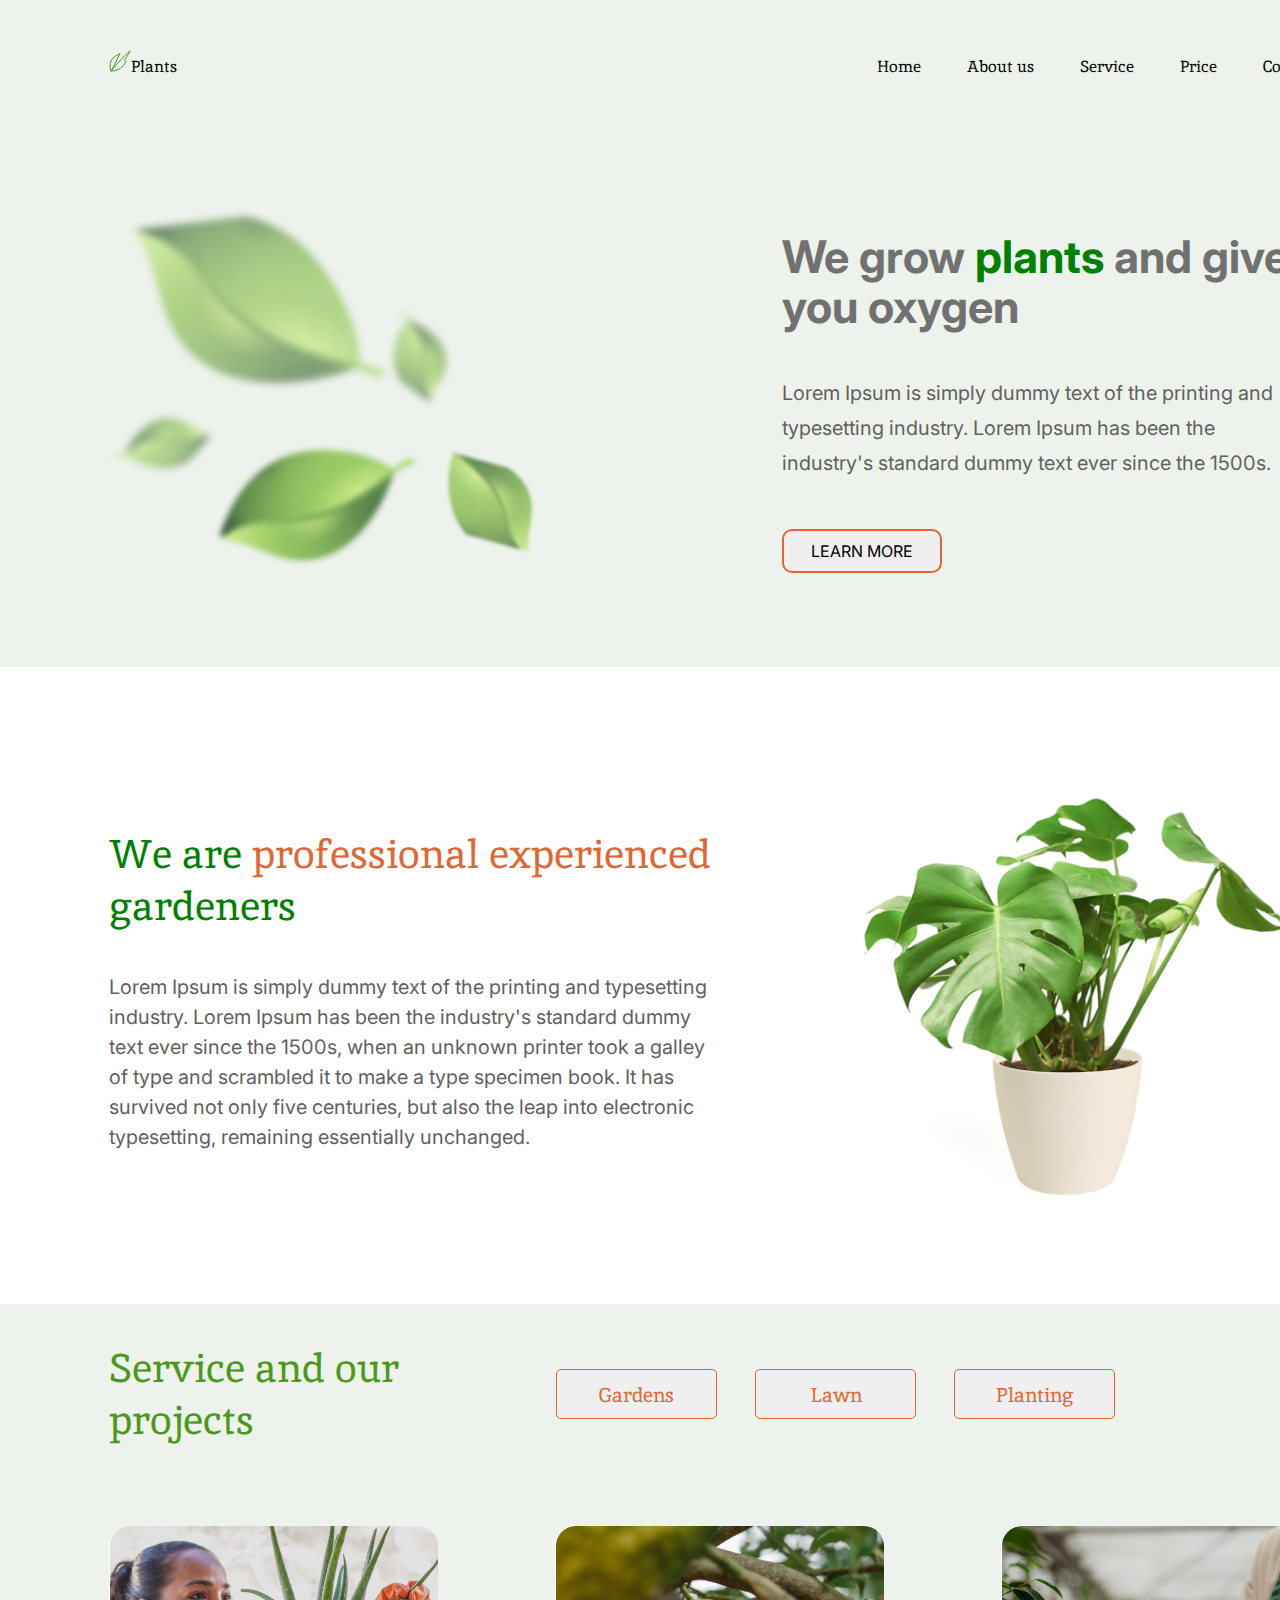
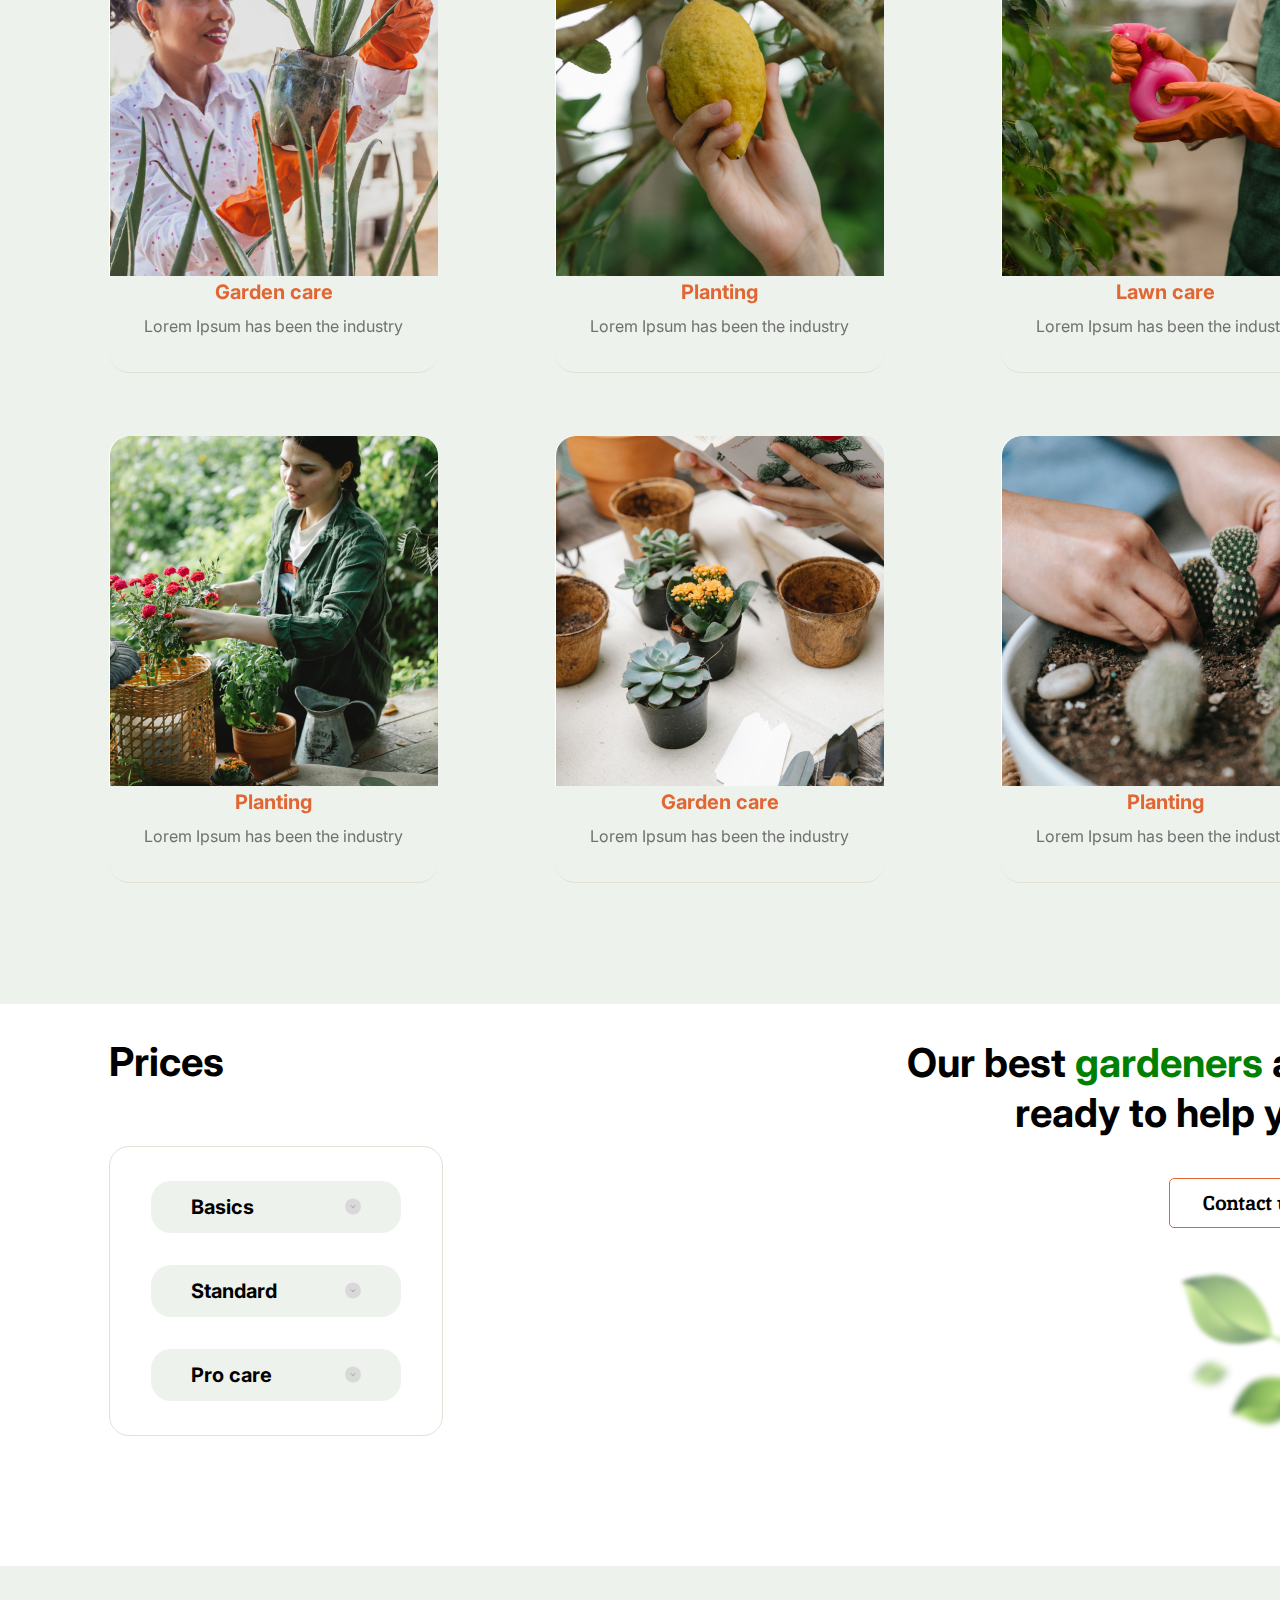
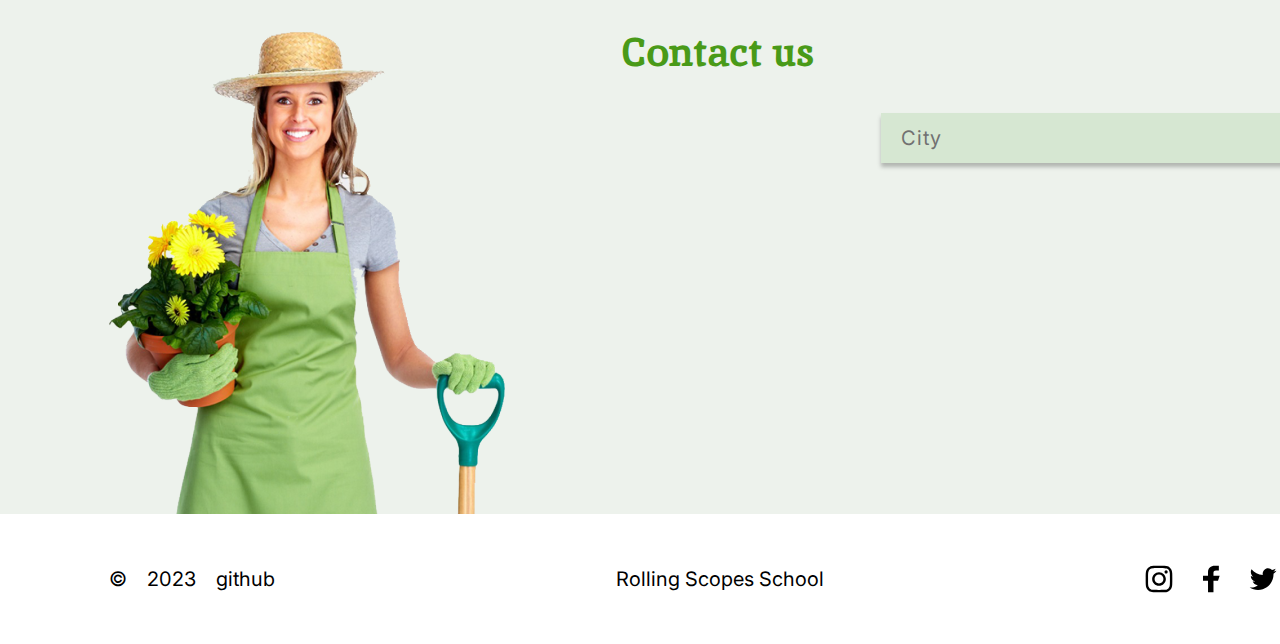
<file: index.html>
<!DOCTYPE html>
<html lang="en">
<head>
  <meta charset="UTF-8">
  <meta http-equiv="X-UA-Compatible" content="IE=edge">
  <meta name="viewport" content="width=device-width, initial-scale=1.0, user-scalable=yes">
  <title>Plants</title>
  <link rel="stylesheet" href="css/normalize.css">
  <link rel="stylesheet" href="css/style.css">
  <link rel="preconnect" href="https://fonts.googleapis.com"><link rel="preconnect" href="https://fonts.gstatic.com" crossorigin><link href="https://fonts.googleapis.com/css2?family=Inika:wght@400;700&family=Montserrat:ital,wght@0,100;0,200;0,300;0,400;0,500;0,600;0,700;0,800;0,900;1,100;1,200;1,300;1,400;1,500;1,600;1,700;1,800;1,900&display=swap" rel="stylesheet">
  <link rel="preconnect" href="https://fonts.googleapis.com"><link rel="preconnect" href="https://fonts.gstatic.com" crossorigin><link href="https://fonts.googleapis.com/css2?family=Inika:wght@400;700&family=Inter:wght@100;200;300;400;500;600;700;800;900&family=Montserrat:ital,wght@0,100;0,200;0,300;0,400;0,500;0,600;0,700;0,800;0,900;1,100;1,200;1,300;1,400;1,500;1,600;1,700;1,800;1,900&display=swap" rel="stylesheet">
  <link rel="shortcut icon" href="assets/img/logo.svg" type="image/x-icon">
</head>
<body id="body">
<header>
  <div class="header__container">
    <nav>
      <ul  class="header__nav">
        <li class="header__nav-item header__nav-first">
          <a class="header__nav-link" href="">
            <img class="header__logo" src="assets/img/logo.svg" alt="logo"> Plants
          </a>
        </li>
        <li class="header__nav-item"><a class="header__nav-link" href="#welcome"> Home</a></li>
        <li class="header__nav-item"><a class="header__nav-link" href="#about">About us</a></li>
        <li class="header__nav-item"><a class="header__nav-link" href="#service">Service</a></li>
        <li class="header__nav-item"><a class="header__nav-link" href="#price">Price</a></li>
        <li class="header__nav-item header__nav-last"><a class="header__nav-link" href="#contacts">Contacts</a></li>
        <li class="header__burger" id="burger">
          <div class="bar"></div>
          <div class="bar"></div>
          <div class="bar"></div>
          <div class="bar"></div>
        </li>
      </ul>
    </nav>
  </div>
  <div class="menu" id="menu">
    <ul class="burger__list">
      <li class="burger__item"><a class="burger__link" href="#welcome"> Home</a></li>
      <li class="burger__item"><a class="burger__link" href="#about">About us</a></li>
      <li class="burger__item"><a class="burger__link" href="#service">Service</a></li>
      <li class="burger__item"><a class="burger__link" href="#price">Price</a></li>
      <li class="burger__item"><a class="burger__link" href="#contacts">Contacts</a></li>
    </ul>
  </div>
</header>
<main>
  <section class="welcome" id="welcome">
    <div class="welcome__container">
      <div class="welcome__leafs"></div>
      <div class="welcome__descriprion">
        <h1>We grow <span class="green">plants</span> and give you oxygen</h1>
        <p class="welcome__par">Lorem Ipsum is simply dummy text of the printing and typesetting industry. Lorem Ipsum has been the <br class="welcome__par-string"> industry's standard dummy text ever since the 1500s.</p>
        <button class="welcome__btn">
          <a class="welcome__btn-link" href="#about">LEARN MORE</a>
        </button>
      </div>
    </div>
  </section>
  <section class="about" id="about">
    <div class="about__container">
      <div class="about__left">
        <h2 class="about__title">
          <span class="green">We are</span> professional experienced <span class="green">gardeners</span>
        </h2>
        <p class="about__description">Lorem Ipsum is simply dummy text of the printing and typesetting industry. Lorem Ipsum has been the industry's standard dummy text ever since the 1500s, when an unknown printer took a galley of type and scrambled it to make a type specimen book. It has survived not only five centuries, but also the leap into electronic typesetting, remaining essentially unchanged. </p>
      </div>
      <div class="about__right"></div>
    </div>
  </section>
  <section class="service" id="service">
    <div class="service__container">
      <div class="service__header">
        <h2 class="service__title">Service and our projects</h2>
        <button class="service__btn" id="gardensBtn">Gardens</button>
        <button class="service__btn" id="lawnBtn">Lawn</button>
        <button class="service__btn" id="plantingBtn">Planting</button>
      </div>
      <div class="service__content">
        <ul class="service__list">
          <li class="service__item gardens">
            <div class="service__item-photo1"></div>
            <p class="service__item-title">Garden care</p>
            <p class="service__item-description">Lorem Ipsum has been the industry</p>
          </li>
          <li class="service__item planting">
            <div class="service__item-photo2"></div>
            <p class="service__item-title">Planting</p>
            <p class="service__item-description">Lorem Ipsum has been the industry</p>
          </li>
          <li class="service__item lawn">
            <div class="service__item-photo3"></div>
            <p class="service__item-title">Lawn care</p>
            <p class="service__item-description">Lorem Ipsum has been the industry</p>
          </li>
          <li class="service__item planting">
            <div class="service__item-photo4"></div>
            <p class="service__item-title">Planting</p>
            <p class="service__item-description">Lorem Ipsum has been the industry</p>
          </li>
          <li class="service__item gardens">
            <div class="service__item-photo5"></div>
            <p class="service__item-title">Garden care</p>
            <p class="service__item-description">Lorem Ipsum has been the industry</p>
          </li>
          <li class="service__item planting">
            <div class="service__item-photo6"></div>
            <p class="service__item-title">Planting</p>
            <p class="service__item-description">Lorem Ipsum has been the industry</p>
          </li>
        </ul>
      </div>
    </div>
  </section>
  <section class="prices" id="price">
    <div class="prices__container">
      <div class="prices__left">
        <h2 class="prices__title">Prices</h2>

        <div class="prices__accourdion">
          <div class="prices__main-item">
            <div class="prices__item" id="basics">
              <div>Basics</div>
              <img class="prices__item-image" id='basicsArrow' src="assets/img/accordion_btn.svg" alt="list button">
            </div>

            <div class="accordion-body" id="basicsBody">
              <div class="prices__item-line"></div>
              <p class="prices__par">Release of Letraset sheets containing Lorem Ipsum passages, and more recently</p>
              <p>
                <span class="prices__price">$15</span>
                <span class="prices__per-hour">/ per hour</span>
              </p>
              <div class="prices__order">
                <a class="prices__order-link" href="#contacts">Order</a>
              </div>
            </div>

          </div>
          <div class="prices__main-item">
            <div class="prices__item" id="standard">
              <div>Standard</div>
              <img class="prices__item-image" id="standardArrow" src="assets/img/accordion_btn.svg" alt="list button">
            </div>

            <div class="accordion-body" id="standardBody">
              <div class="prices__item-line"></div>
              <p class="prices__par">Release of Letraset sheets containing Lorem Ipsum passages, and more recently</p>
              <p>
                <span class="prices__price">$25</span>
                <span class="prices__per-hour">/ per hour</span>
              </p>
              <div class="prices__order">
                <a class="prices__order-link" href="#contacts">Order</a>
              </div>
            </div>

          </div>
          <div class="prices__main-item">
            <div class="prices__item" id="proCare">
              <div>Pro care</div>
              <img class="prices__item-image" id="proCareArrow" src="assets/img/accordion_btn.svg" alt="list button">
            </div>

            <div class="accordion-body" id="proCareBody">
              <div class="prices__item-line"></div>
              <p class="prices__par">Release of Letraset sheets containing Lorem Ipsum passages, and more recently</p>
              <p>
                <span class="prices__price">$35</span>
                <span class="prices__per-hour">/ per hour</span>
              </p>
              <div class="prices__order">
                <a class="prices__order-link" href="#contacts">Order</a>
              </div>
            </div>

          </div>
        </div>
      </div>
      <div class="prices__right">
        <h3 class="prices__description">Our best <span class="green">gardeners</span> are ready to help you</h3>
        <button class="prices__btn">
          <a class="prices__btn-link" href="#contacts">Contact us</a>
        </button>
        <img class="prices__leafs" src="assets/img/prices-leafs.png" alt="leafs">
      </div>
    </div>
  </section>
  <section class="contact" id="contacts">
    <div class="contact__container">
      <img class="contact__image" src="assets/img/contact_woman.png" alt="woman">
      <h2 class="contact__title">Contact us</h2>
      <div>
        <div class="contact__city" id="contactHead">
          <div class="contact__city-text" id="city">City</div>
          <img class="contact__city-image" id="contactArrowClosed" src="assets/img/contact_btn.svg" alt="arrow">
          <img class="contact__image-open" id="contactArrowOpened" src="assets/img/contact-opened.svg" alt="arrow">
        </div>
        <div class="contact__list" id="contactBody">
          <div class="contact__item" id="canandaigua">
            Canandaigua, NY
            <div class="contact__line"></div>
          </div>
          <div class="contact__item" id="NY">
            New York City
            <div class="contact__line"></div>
          </div>
          <div class="contact__item" id="yonkers">
            Yonkers, NY
            <div class="contact__line"></div>
          </div>
          <div class="contact__item" id="sherrill">
            Sherrill, NY
            <div class="contact__line"></div>
          </div>
        </div>
        <div class="contact__card" id="contactCard">
          <ul class="card__title">
            <li class="card__title-item">City:</li>
            <li class="card__title-item">Phone:</li>
            <li class="card__title-item">Office address:</li>
          </ul>
          <ul class="card__info">
            <li class="card__info-item" id="cardCity">Canandaigua, NY</li>
            <li class="card__info-item" id="cardTel">+1	585	393 0001</li>
            <li class="card__info-item" id="cardAddress">151 Charlotte Street</li>
            <li>
              <button class="card__info-btn">
                <a id="call" href="tel:+15853930001">Call us</a>
              </button>
            </li>
          </ul>
        </div>
      </div>
    </div>
  </section>
</main>
<footer>
  <div class="footer__container">
    <div class="footer__text">
      <ul class="footer__text-list">
        <li class="footer__text-item">©</li>
        <li class="footer__text-item">2023</li>
        <li class="footer__text-item">
          <a class="footer__link" href="https://github.com/SlaVR7" target="_blank">github</a>
        </li>
      </ul>
    </div>
    <div class="footer__text">
      <a class="footer__link" href="https://rs.school/js-stage0/" target="_blank">Rolling Scopes School</a>
    </div>
    <div>
      <ul class="footer__list">
        <li class="footer__item">
          <a class="footer__link" href="">
            <svg class="insta" width="32" height="32" viewbox="0 0 32 32" fill="none" xmlns="http://www.w3.org/2000/svg"> <path class="footer__svg" d="M17.36 2.66699C19.76 2.66699 20.267 2.69399 21.493 2.74699C22.906 2.81399 23.88 3.03999 24.72 3.37399C25.6 3.70699 26.347 4.17399 27.08 4.90699C27.827 5.63999 28.28 6.38699 28.627 7.26699C28.96 8.10699 29.174 9.07999 29.24 10.507C29.307 11.774 29.32 12.267 29.32 14.934V17.067C29.32 19.734 29.307 20.227 29.24 21.494C29.217 22.659 28.994 23.764 28.604 24.788L28.626 24.721C28.279 25.601 27.826 26.348 27.093 27.081C26.346 27.828 25.6 28.281 24.72 28.628C23.88 28.961 22.907 29.175 21.493 29.241C20.226 29.308 19.72 29.321 17.053 29.321H14.933C12.266 29.321 11.773 29.308 10.493 29.241C9.32802 29.218 8.22302 28.995 7.19902 28.605L7.26602 28.627C6.34302 28.274 5.55602 27.753 4.90702 27.094L4.90602 27.093C4.24002 26.441 3.71402 25.649 3.37402 24.764L3.35902 24.719C2.99202 23.763 2.76902 22.657 2.74602 21.502V21.492C2.69302 20.45 2.66302 19.229 2.66302 18.002C2.66302 17.776 2.66402 17.55 2.66602 17.325V17.359V14.626C2.66602 12.226 2.69302 11.719 2.74602 10.493C2.81302 9.07999 3.03902 8.10599 3.35902 7.26599C3.70602 6.38599 4.15902 5.63899 4.90602 4.90599C5.55102 4.23899 6.34002 3.71599 7.22302 3.38699L7.26602 3.37299C8.22102 3.00199 9.32602 2.77399 10.481 2.74699H10.493C11.72 2.69399 12.226 2.66699 14.626 2.66699H17.36ZM17.387 5.06699H14.6C12.293 5.06699 11.8 5.09399 10.6 5.14699C9.30703 5.19999 8.60003 5.41399 8.13303 5.59999C7.50603 5.83999 7.06602 6.13299 6.60002 6.59999C6.13402 7.06699 5.84002 7.50699 5.60002 8.13299C5.42702 8.59999 5.20002 9.30599 5.14702 10.613C5.09402 11.813 5.06702 12.293 5.06702 14.613V17.386C5.06702 19.706 5.09402 20.186 5.14702 21.386C5.20002 22.679 5.41402 23.386 5.60002 23.853C5.84002 24.48 6.13302 24.92 6.60002 25.386C7.06702 25.852 7.50703 26.146 8.13303 26.386C8.60003 26.573 9.30602 26.786 10.613 26.839C11.906 26.906 12.373 26.919 15.253 26.919H16.733C19.626 26.919 20.08 26.906 21.386 26.839C22.679 26.786 23.386 26.572 23.853 26.386C24.48 26.146 24.92 25.853 25.386 25.386C25.852 24.919 26.146 24.479 26.386 23.853C26.573 23.386 26.786 22.68 26.839 21.386C26.906 20.079 26.919 19.626 26.919 16.733V15.266C26.919 12.373 26.906 11.906 26.839 10.599C26.786 9.30599 26.572 8.59899 26.386 8.13199C26.16 7.53099 25.819 7.01799 25.387 6.59999L25.386 6.59899C24.966 6.16599 24.454 5.82499 23.881 5.60799L23.853 5.59899C23.121 5.32299 22.275 5.15799 21.391 5.14599H21.386C20.358 5.09399 19.155 5.06399 17.944 5.06399C17.748 5.06399 17.552 5.06499 17.356 5.06599H17.386L17.387 5.06699ZM16 9.14699C19.781 9.14699 22.847 12.212 22.847 15.994C22.847 19.776 19.782 22.841 16 22.841C12.219 22.841 9.15302 19.776 9.15302 15.994C9.15302 12.212 12.218 9.14699 16 9.14699V9.14699ZM16 11.547C13.544 11.547 11.553 13.538 11.553 15.994C11.553 18.45 13.544 20.441 16 20.441C18.456 20.441 20.447 18.45 20.447 15.994C20.447 13.538 18.456 11.547 16 11.547ZM23.107 7.27999C23.991 7.27999 24.707 7.99599 24.707 8.87999C24.707 9.76399 23.991 10.48 23.107 10.48C22.223 10.48 21.507 9.76399 21.507 8.87999C21.507 7.99599 22.223 7.27999 23.107 7.27999V7.27999Z" fill="black"/> </svg>
          </a>
        </li>
        <li class="footer__item">
          <a class="footer__link" href="">
            <svg width="32" height="32" viewbox="0 0 32 32" fill="none" xmlns="http://www.w3.org/2000/svg"> <path class="footer__svg" d="M13.04 29.333L13 17.666H8V12.666H13V9.33302C13 4.84002 15.787 2.66602 19.8 2.66602C21.72 2.66602 23.373 2.79902 23.853 2.86602V7.57302H21.066C18.893 7.57302 18.466 8.61302 18.466 10.133V12.666H24.666L22.999 17.666H18.466V29.333H13.039H13.04Z" fill="black"/> </svg>
          </a>
        </li>
        <li class="footer__item">
          <a class="footer__link" href="">
            <svg width="32" height="32" viewbox="0 0 32 32" fill="none" xmlns="http://www.w3.org/2000/svg"> <path class="footer__svg" d="M29.333 7.83998C28.333 8.33298 27.333 8.50698 26.16 8.66698C27.333 7.99998 28.16 6.99998 28.493 5.66698C27.488 6.27498 26.317 6.73798 25.07 6.98898L25 7.00098C23.969 5.98698 22.56 5.35498 21.004 5.33398H21C18.16 5.33398 15.667 7.84098 15.667 10.841C15.667 11.334 15.667 11.668 15.84 12.001C11.262 11.823 7.22103 9.66398 4.52903 6.36198L4.50703 6.33398C4.08203 7.05998 3.83103 7.93198 3.83103 8.86298C3.83103 8.97198 3.83403 9.08098 3.84103 9.18898L3.84003 9.17398C3.87403 11.052 4.84903 12.695 6.31303 13.655L6.33403 13.668C5.49403 13.668 4.66703 13.335 3.82703 13.001C3.82703 15.668 5.66703 17.841 8.16003 18.334C7.66703 18.507 7.16003 18.507 6.66703 18.507C6.33403 18.507 6.00003 18.507 5.66703 18.334C6.33403 20.507 8.33403 22.174 10.84 22.174C9.04003 23.629 6.72403 24.509 4.20303 24.509C4.13203 24.509 4.06103 24.508 3.99003 24.507H4.00103H2.66803C5.03303 26.016 7.90403 26.936 10.984 27H11.001C21.001 27 26.508 18.667 26.508 11.493V10.826C27.655 10.036 28.601 9.03898 29.311 7.88198L29.335 7.83998H29.333Z" fill="black"/> </svg>
          </a>
        </li>
        <li class="footer__item">
          <a class="footer__link" href="">
            <svg class="printerest" width="32" height="32" viewbox="0 0 32 32" fill="none" xmlns="http://www.w3.org/2000/svg"> <path class="footer__svg" d="M16 2.66699C8.65699 2.69399 2.71399 8.65299 2.71399 16C2.71399 21.599 6.16599 26.393 11.057 28.368L11.146 28.4C11.013 27.347 10.919 25.733 11.186 24.573L12.746 17.946C12.746 17.946 12.346 17.146 12.346 15.973C12.346 14.12 13.426 12.746 14.773 12.746C15.906 12.746 16.466 13.599 16.466 14.613C16.466 15.76 15.733 17.466 15.346 19.053C15.026 20.386 16.013 21.466 17.333 21.466C19.706 21.466 21.52 18.973 21.52 15.373C21.52 12.173 19.227 9.95999 15.947 9.95999C15.871 9.95599 15.783 9.95399 15.694 9.95399C12.505 9.95399 9.92099 12.539 9.92099 15.727C9.92099 15.729 9.92099 15.731 9.92099 15.733C9.92099 16.88 10.361 18.106 10.908 18.773C11.015 18.906 11.028 19.026 10.988 19.16L10.615 20.667C10.562 20.907 10.415 20.974 10.175 20.854C8.49499 20.067 7.45499 17.654 7.45499 15.681C7.45499 11.481 10.522 7.62799 16.282 7.62799C20.895 7.62799 24.509 10.908 24.509 15.321C24.509 19.921 21.602 23.614 17.576 23.614C16.243 23.614 14.963 22.907 14.536 22.081L13.696 25.241C13.265 26.578 12.704 27.739 12.008 28.804L12.042 28.748C13.212 29.12 14.558 29.335 15.953 29.335C23.317 29.335 29.286 23.365 29.286 16.002C29.286 8.65499 23.344 2.69599 16.004 2.66899H16.001L16 2.66699Z" fill="black"/> </svg>
          </a>
        </li>
      </ul>
    </div>
  </div>
</footer>
<script src="index.js" type="module"></script>
</body>
</html>
</file>
<file: css/style.css>
* {
  box-sizing: border-box;
}

html {
  scroll-behavior: smooth;
}

body {
  min-width: 1440px;
  margin: 0;
  font-family: "Inika";
}

a {
  text-decoration: none;
  color: black;
}

ul {
  margin: 0;
  padding: 0;
  list-style: none;
}

h2 {
  margin: 0;
}

p {
  margin: 0;
}


/* header */

header {
  background-color: #EDF2EC;
}

.menu {
  display: none;
}

.header__container {
  max-width: 1440px;
  margin: 0 auto;
  padding: 42px 73px 42px 109px;
}

.header__nav {
  display: flex;
  justify-content: space-between;
}

.header__burger {
  display: none;
}

.header__nav-link {
  font-style: normal;
  font-weight:inherit;
  font-size: inherit;
  line-height: inherit;
  color: inherit;
}

.header__nav-item:hover {
  font-weight: 700;
  color: #E06733;
  transition-duration: 250ms;
}

.header__nav-item:nth-child(3):hover {
  margin-left: 0.7px;
}

.header__nav-item {
  margin-right: 46px;
  font-weight: 400;
  color: #010201;
  font-size: 16px;
  line-height: 50px;
}

.header__nav-first {
  margin-right: 0;
}

.header__nav-last {
  margin-right: 40px;
}

.header__nav-item:first-child {
  flex-grow: 1;
}

.header__nav-item:nth-child(2) {
  margin-left: 46px;
}

.header__logo {
  margin-right: -4px;
}

/* section welcome */

.welcome {
  background-color: #EDF2EC;
  font-family: 'Inter';
}

.welcome__container {
  display: flex;
  justify-content: space-between;
  max-width: 1440px;
  margin: 0 auto;
  padding: 62px 73px 94px 109px;
}

.welcome__leafs {
  width: 45%;
  background-image: url(../assets/img/leafs.png);
  background-repeat: no-repeat;
  background-size: contain;
  transform: scale(1.1);
  background-position: 22px 14px;
}

.welcome__descriprion {
  flex-basis: 46.5%;
}

h1 {
  margin-top: 36px;
  margin-bottom: 44px;
  font-style: normal;
  font-weight: 700;
  font-size: 45px;
  line-height: 50px;
  color: #717171;
}

.green {
  color: green;
}

.welcome__par {
  margin-bottom: 48px;
  font-weight: 400;
  font-size: 20px;
  line-height: 35px;
  color: #636060;
}

.welcome__btn {
  padding: 10px 27px;
  border: 2px solid #E06733;
  border-radius: 10px;
  font-family: "Inter";
  font-style: normal;
  font-weight: 400;
  font-size: 16px;
  line-height: 20px;
  color: #000000;
}

.welcome__btn:hover {
  color: #FFFFFF;
  background-color: #E06733;
  cursor: pointer;
  transition-duration: .25s;
}

.welcome__btn-link {
  display: block;
}

/* section about */

.about {
  background-color: #FFFFFF;
}

.about__container {
  display: flex;
  justify-content: space-between;
  margin: 0 auto;
  max-width: 1440px;
}

.about__left {
  flex-basis: 64%;
  margin: 161px 153px 152px 109px;
}

.about__title {
  margin-bottom: 40px;
  font-family: 'Inika';
  font-style: normal;
  font-weight: 400;
  font-size: 40px;
  line-height: 52px;
  color: #E06733;
}

.about__description {
  font-family: 'Inter';
  font-style: normal;
  font-weight: 400;
  font-size: 20px;
  line-height: 30px;
  color: #636060;
}

.about__right {
  margin: 93px 77px 94px 0;
  width: 53%;
  background-image: url(../assets/img/houseplant.png);
  background-repeat: no-repeat;
  background-size: contain;
}

/* section service */

.service {
  background: #EDF2EC;
}

.service__container {
  margin: 0 auto;
  max-width: 1440px;
}

.service__header {
  display: flex;
  justify-content: left;
  padding: 38px 109px 80px;

}

.service__content {
  margin: 0 109px;
  padding-bottom: 121px;
}

.service__title {
  margin-right: 141px;
  max-width: 306px;
  font-family: 'Inika';
  font-style: normal;
  font-weight: 400;
  font-size: 40px;
  line-height: 52px;
  color: #499A18;
}

.service__btn {
  align-self: center;
  margin-right: 38px;
  padding: 12px 40px;
  border: 1px solid #E06733;
  border-radius: 5px;
  width: 161px;
  height: 50px;
  font-family: 'Inika';
  font-style: normal;
  font-weight: 400;
  font-size: 20px;
  line-height: 26px;
  color: #E06733;
  cursor: pointer;
  transition-duration: .5s;
}

.service__btn:hover,
.service__btn-active {
  font-family: 'Inika';
  font-style: normal;
  font-weight: 400;
  font-size: 20px;
  line-height: 26px;
  color: #FFFFFF;
  background-color: #E06733;
  cursor: pointer;
  transition-duration: .5s;
}

.service__list {
  display: flex;
  flex-wrap: wrap;
}

.service__item {
  margin-right: 117px;
  margin-bottom: 63px;
  border-bottom: 1px solid #E3E1D5;
  border-radius: 0 0 20px 20px;
  filter: blur(0);
  transition-duration: 1s;
}

.blur {
  filter: blur(2px);
  transition-duration: 1s;
}

.service__item:hover {
  cursor: pointer;
}

.service__item:nth-child(3n) {
  margin-right: 0;
}

.service__item:nth-child(n+4) {
  margin-bottom: 0;
}

.service__item-photo1 {
  width: 329px;
  height: 350px;
  background-image: url(../assets/img/first.jpg);
  border-radius: 20px 20px 0 0;
}

.service__item-photo2 {
  width: 329px;
  height: 350px;
  background-image: url(../assets/img/first1.jpg);
  border-radius: 20px 20px 0 0;
}

.service__item-photo3 {
  width: 329px;
  height: 350px;
  background-image: url(../assets/img/first2.jpg);
  border-radius: 20px 20px 0 0;
}

.service__item-photo4 {
  width: 329px;
  height: 350px;
  background-image: url(../assets/img/first3.jpg);
  border-radius: 20px 20px 0 0;
}

.service__item-photo5 {
  width: 329px;
  height: 350px;
  background-image: url(../assets/img/first4.jpg);
  border-radius: 20px 20px 0 0;
}

.service__item-photo6 {
  width: 329px;
  height: 350px;
  background-image: url(../assets/img/first5.jpg);
  border-radius: 20px 20px 0 0;
}

.service__item-title {
  margin: 6px auto 14px;
  text-align: center;
  font-family: 'Inter';
  font-style: normal;
  font-weight: 700;
  font-size: 20px;
  line-height: 20px;
  color: #E06733;
}

.service__item-description {
  margin-bottom: 36px;
  text-align: center;
  font-family: 'Inter';
  font-style: normal;
  font-weight: 400;
  font-size: 16px;
  line-height: 20px;
  color: #717171;
}

/* section prices */

.prices {
  background-color: #FFFFFF;
}

.prices__container {
  margin: 0 auto;
  max-width: 1440px;
  display: flex;
  justify-content: space-between;
}

.prices__title {
  margin-top: 34px;
  margin-bottom: 60px;
  font-family: 'Inter';
  font-style: normal;
  font-weight: 700;
  font-size: 40px;
  line-height: 48px;
  color: #000000;
}

.prices__accourdion {
  margin-bottom: 130px;
  padding: 34px 41px;
  border: 1px solid #E3E1D5;
  border-radius: 20px;
}

.prices__description {
  margin-top: 34px;
  max-width: 452px;
  text-align: right;
  font-family: 'Inter';
  font-style: normal;
  font-weight: 700;
  font-size: 40px;
  line-height: 50px;
  color: #000000;
}

.prices__btn {
  display: block;
  margin-bottom: 39px;
  margin-left: auto;
  width: 162px;
  height: 50px;
  font-family: 'Inika';
  font-style: normal;
  font-weight: 700;
  font-size: 20px;
  line-height: 26px;
  text-align: center;
  color: #E06733;
  background-color: inherit;
  border: 1px solid #E06733;
  border-radius: 5px;
}

.prices__btn:hover {
  font-weight: 400;
  font-size: 20px;
  line-height: 26px;
  color: #FFFFFF;
  background-color: #E06733;
  cursor: pointer;
  transition-duration: 250ms;
}

.prices__btn-link {
  display: block;
}

.prices__content {
  display: flex;
  justify-content: space-between;
}

.prices__left {
  margin-left: 109px;
}

.prices__right {
  margin-right: 109px;
}

.prices__item {
  display: flex;
  justify-content: space-between;
  padding: 16px 40px;
  width: 250px;
  background-color: #EDF2EC;
  border-radius: 20px;
  font-family: 'Inter';
  font-style: normal;
  font-weight: 700;
  font-size: 20px;
  line-height: 20px;
  color: #000000;
}

.prices__item:hover {
  color: #E06733;
  cursor: pointer;
  transition-duration: 250ms;
}

.prices__main-item:not(:last-child) {
  margin-bottom: 32px;
}

.accordion-body {
  width: 250px;
  padding: 0 40px;
  border-bottom-left-radius: 20px;
  border-bottom-right-radius: 20px;
  background-color: #D6E7D2;
  max-height: 0;
  overflow: hidden;
  transition-property: max-height;
  transition-duration: 50ms;
}

.prices__item-image {
  display: block;
  width: 16px;
  height: 20px;
}

.prices__open-title {
  display: flex;
  justify-content: space-between;
}

.prices__image-transform {
  transform: rotate(180deg);
}

.prices__item-line {
  width: 164px;
  height: 0;
  margin-bottom: 6px;
  border-top: 0.5px solid #AEA1A1;
}

.prices__par {
  margin-bottom: 6px;
  font-family: 'Inter';
  font-style: normal;
  font-weight: 300;
  font-size: 10px;
  line-height: 10px;
  color: #717171;
}

.prices__price {
  font-family: 'Inter';
  font-style: normal;
  font-weight: 700;
  font-size: 12px;
  line-height: 20px;
  color: #E06733;
}

.prices__per-hour {
  margin-bottom: 12px;
  font-family: 'Inter';
  font-style: normal;
  font-weight: 400;
  font-size: 12px;
  line-height: 20px;
  color: #000000;
}

.prices__order {
  width: 86px;
  background: #FFFFFF;
  border-radius: 10px;
}

.prices__order-link {
  margin: 3px 20px;
  display: block;
  height: 100%;
  font-family: 'Inter';
  font-style: normal;
  font-weight: 700;
  font-size: 14px;
  line-height: 20px;
  color: #717171;
}

.prices__leafs {
  display: block;
  margin-left: auto;
  transform: translate(10px, -5px);
}

/* section contact */

.contact {
  background: #EDF2EC;
  padding-top: 51px;
}

.contact__container {
  display: flex;
  justify-content: space-between;
  margin: 0 auto;
  max-width: 1440px;
}

.contact__image {
  display: block;
  margin-left: 109px;
}

.contact__title {
  margin-top: 9px;
  margin-left: 45px;
  font-family: 'Inika';
  font-style: normal;
  font-weight: 700;
  font-size: 40px;
  line-height: 52px;
  color: #499A18;
}

.contact__city {
  display: flex;
  justify-content: space-between;
  align-items: center;
  margin-top: 96px;
  margin-right: 109px;
  padding: 0 35px 0 20px;
  width: 450px;
  height: 50px;
  color:#717171;
  background: #D6E7D2;
  box-shadow: 0 4px 4px rgba(0, 0, 0, 0.25);
  border-radius: 0;
  user-select: none;
}

.contact__city:hover {
  color: #E06733;
  cursor: pointer;
  transition-duration: 250ms;
}

.contact__city-text {
  font-family: 'Inter';
  font-style: normal;
  font-weight: 400;
  font-size: 20px;
  line-height: 40px;
  letter-spacing: 0.05em;
  color: inherit;
}

.contact__city-image {
  display: block;
}

.contact__image-open {
  display: none;
}

.contact__list {
  width: 450px;
  max-height: 0;
  overflow: hidden;
  padding: 0;
  background: #DCE9D9;
}

.contact__item {
  padding: 0 50px 0 25px;
  font-family: 'Inter';
  font-style: normal;
  font-weight: 400;
  font-size: 16px;
  line-height: 40px;
  letter-spacing: 0.05em;
  color: #499A18;
  user-select: none;
}

.contact__item:hover {
  color: #717171;
  cursor: pointer;
}

.contact__city:active {
  background: #C1E698;
}

.contact__line {
  width: 380px;
  height: 0;
  border: 1px solid #D9D9D9;
}

.contact__item:hover .contact__line {
  border: 1px solid #717171;
}

.contact__card {
  width: 448px;
  margin-top: 47px;
  padding: 17px 33px 32px;
  background: #EDF2EC;
  border: 1px solid #000000;
  border-radius: 20px;
  display: none;
}

.card__title {
  margin-right: 5px;
}

.card__title-item {
  margin-right: 5px;
  margin-bottom: 5px;
  font-family: 'Inter';
  font-style: normal;
  font-weight: 400;
  font-size: 16px;
  line-height: 40px;
  letter-spacing: 0.05em;
  color: #000000;
}

.card__info-item {
  margin-bottom: 5px;
  font-family: 'Inter';
  font-style: normal;
  font-weight: 400;
  font-size: 16px;
  line-height: 40px;
  letter-spacing: 0.05em;
  color: #717171;
}

.card__info-btn {
  margin-top: 19px;
  font-weight: 700;
  font-size: 10px;
  line-height: 13px;
  text-align: center;
  color: #717171;
  border: 1px solid #E06733;
  border-radius: 5px;
  cursor: pointer;
}

.card__info-btn:hover {
  color: white;
  background: #E06733;
}

#call {
  display: block;
  padding: 7px 29px;
}

/* footer */

footer {
  background-color: #FFFFFF;
}

.footer__container {
  display: flex;
  justify-content: space-between;
  margin: 0 auto;
  padding: 40px 0;
  max-width: 1440px;
}

.footer__text {
  margin-left: 109px;
  font-family: 'Inter';
  font-style: normal;
  font-weight: 400;
  font-size: 20px;
  line-height: 50px;
  color: #000000;
}

.footer__link:hover {
  color: #E06733;
  transition-duration: 250ms;
}

.footer__svg:hover {
  fill: #E06733;
  transition-duration: 250ms;
}

.insta:hover path {
  fill: #E06733;
  transition-duration: 250ms;
}

.printerest:hover path {
  fill: #E06733;
  transition-duration: 250ms;
}

.footer__text:nth-child(2) {
  margin-right: 88px;
}

.footer__text-list {
  display: flex;
}

.footer__text-item:not(:last-child) {
  margin-right: 20px;
}

.footer__list {
  display: flex;
  margin-top: 9px;
  margin-right: 109px;
}

.footer__item:not(:last-child) {
  margin-right: 20px;
}

@media (max-width: 768px) {

  body {
    min-width: 768px;
  }

  .header__container {
    padding: 36px 50px 35px;
  }

  .header__nav-last {
    margin-right: 3px;
  }

  .welcome__container {
    flex-direction: row-reverse;
    padding: 37px 50px 70px;
  }

  h1 {
    margin-top: 0;
    margin-bottom: 30px;
    font-size: 35px;
  }

  .service__header {
    display: block;
  }

  .contact__container {
    flex-direction: column;
  }

  .welcome__leafs {
    width: 42%;
    transform: none;
    background-position: initial;
  }

  .welcome__descriprion {
    flex-basis: 50.5%;
  }

  .welcome__par {
    margin-left: 5px;
    margin-bottom: 35px;
    font-size: 16px;
    line-height: 25px;
  }

  .welcome__par-string {
    display: none;
  }

  .about__container {
    flex-direction: column;
  }

  .about__left {
    flex-basis: auto;
    margin: 0;
  }

  .about__title {
    margin: 42px 173px 49px;
    font-size: 35px;
    line-height: 46px;
    text-align: center;
  }

  .about__description {
    margin: 0 50px 69px 50px;
  }

  .about__right {
    width: 250px;
    height: 258px;
    margin: 0 auto 95px auto;
  }

  .service__header {
    padding: 60px 0 40px 50px;
  }

  .service__title {
    margin-bottom: 41px;
    font-size: 35px;
    line-height: 46px;
  }

  .service__btn {
    margin-right: 33px;
  }

  .service__list {
    justify-content: space-between;
  }

  .service__item {
    max-width: 280px;
    margin-right: 0;
    margin-bottom: 37px;
  }

  .service__item-title {
    margin: 11px auto 9px;
  }

  .service__item-description {
    width: 201px;
    margin: 0 auto 20px auto;
  }

  .service__content {
    margin: 0 50px;
    padding-bottom: 68px;
  }

  .service__item-photo1 {
    width: 280px;
    height: 350px;
    background-image: url(../assets/img/second.jpg);
    border-radius: 20px 20px 0 0;
  }

  .service__item-photo2 {
    width: 280px;
    height: 350px;
    background-image: url(../assets/img/second1.jpg);
    border-radius: 20px 20px 0 0;
  }

  .service__item-photo3 {
    width: 280px;
    height: 350px;
    background-image: url(../assets/img/second2.jpg);
    border-radius: 20px 20px 0 0;
  }

  .service__item-photo4 {
    width: 280px;
    height: 350px;
    background-image: url(../assets/img/second3.jpg);
    border-radius: 20px 20px 0 0;
  }

  .service__item-photo5 {
    width: 280px;
    height: 350px;
    background-image: url(../assets/img/second4.jpg);
    border-radius: 20px 20px 0 0;
  }

  .service__item-photo6 {
    width: 280px;
    height: 350px;
    background-image: url(../assets/img/second5.jpg);
    border-radius: 20px 20px 0 0;
  }

  .prices__title {
    margin-left: 15px;
    margin-bottom: 56px;
    font-size: 35px;
    line-height: 42px;
  }

  .prices__description {
    margin-top: 142px;
    font-size: 25px;
    line-height: 35px;
  }

  .prices__left {
    margin-left: 50px;
  }

  .prices__title {
    margin-top: 40px;
  }

  .prices__right {
    margin-right: 50px;
  }

  .prices__leafs {
    margin-bottom: 72px;
  }

  .contact {
    padding-top: 40px;
  }

  .contact__image {
    width: 200px;
    margin: 0 auto;
    order: 3;
    transform: translateX(10px);
  }

  .contact__title {
    margin: 0;
    text-align: center;
  }

  .contact__city {
    margin: 101px auto 246px;
  }

  .contact__list {
    margin: 0 auto;
  }

  .contact__card {
    margin-left: auto;
    margin-right: auto;
  }

  .footer__container {
    flex-direction: column;
    align-items: center;
    padding: 34px 0;
  }

  .footer__text {
    margin-bottom: 17px;
    margin-left: 0;
    line-height: 24px;
  }

  .footer__text:nth-child(2) {
    margin-right: 0;
    margin-bottom: 24px;
  }

  .footer__list {
    margin: 0;
  }
}

@media (max-width: 380px) {

  html,
  body {
    overflow-x: hidden;
    position: relative;
  }

  body {
    min-width: 380px;
  }

  .bar {
    display: block;
    width: 40px;
    height: 2px;
    margin: 6px auto;
    background-color: #717171;
    transition: 0.2s;
  }

  .bar:first-child {
    margin-top: 0;
  }

  .bar.active:nth-child(1) {
    transform: rotate(37deg);
    transform-origin: left;
  }

  .bar.active:nth-child(2) {
    opacity: 0;
  }

  .bar.active:nth-child(3) {
    opacity: 0;
  }

  .bar.active:nth-child(4) {
    transform: rotate(-37deg);
    transform-origin: left;
  }

  .menu {
    position: absolute;
    top: 0;
    padding-top: 30px;
    display: block;
    width: 380px;
    height: 398px;
    background-color: white;
    z-index: 10;
    transform: translateX(100%);
    transition-duration: .3s;
  }

  .showMenu {
    transform: translateX(0);
  }

  .burger__list {
    display: flex;
    flex-direction: column;
  }

  .burger__item {
    margin: 10px 75px;
    font-weight: bold;
    font-size: 24px;
    line-height: 2;
    text-align: center;
    background-color: #EDF2EC;
    border: 1px solid black;
    border-radius: 50px;
  }

  .burger__link {
    display: block;
    color: #499A18;
  }

  .header__container {
    padding: 35px 24px;
  }

  .header__nav-item {
    line-height: 21px;
  }

  .header__nav-item:not(:first-child) {
    display: none;
  }

  .header__burger {
    display: block;
    z-index: 100;
  }

  .welcome__container {
    display: block;
    padding: 22px 25px 24px;
  }

  h1 {
    margin-bottom: 20px;
    font-size: 25px;
    line-height: 35px;
  }
  .welcome__par {
    margin-left: 0;
    margin-bottom: 26px;
  }

  .welcome__btn {
    padding: 5px 16px;
    font-size: 10px;
    line-height: 20px;
  }

  .welcome__leafs {
    display: none;
  }

  .about__title {
    width: 288px;
    margin: 30px auto 13px;
    font-size: 25px;
    line-height: 33px;
  }

  .about__description {
    margin: 0 25px;
    font-size: 15px;
    line-height: 25px;
  }

  .about__right {
    width: 150px;
    height: 156px;
    margin-bottom: 26px;
  }

  .service__content {
    padding-bottom: 0;
  }

  .service__header {
    padding: 30px 0 31px 25px;
  }

  .service__title {
    margin-bottom: 38px;
    font-size: 25px;
    line-height: 33px;
  }

  .service__btn {
    width: 121px;
    height: 35px;
    margin-right: 6px;
    margin-bottom: 9px;
    padding: 8px 28px;
    font-size: 15px;
    line-height: 20px;
  }

  .service__item {
    margin-bottom: 33px;
  }

  .service__item:nth-child(n+4) {
    margin-bottom: 33px;
  }

  .service__item:last-child {
    margin-bottom: 26px;
  }

  .prices__container {
    flex-direction: column;
  }

  .prices__left {
    margin-left: 0;
  }

  .prices__title {
    margin: 25px 0 37px;
    text-align: center;
    font-size: 25px;
    line-height: 30px;
  }

  .prices__accourdion {
    width: 224px;
    margin: 0 auto;
    padding: 26px 22px;
  }

  .prices__item {
    width: 180px;
    margin: 0 auto;
    padding-left: 31px;
    font-size: 15px;
    line-height: 20px;
  }

  .prices__main-item:not(:last-child) {
    margin-bottom: 11px;
  }

  .accordion-body {
    width: 180px;
    padding-left: 31px;
  }

  .prices__item-line {
    width: 105px;
  }

  .prices__right {
    margin-right: 0;
    margin-bottom: 40px;
  }

  .prices__description {
    width: 230px;
    margin: 20px auto;
    font-size: 20px;
    text-align: center;
  }

  .prices__order {
    margin-top: 10px;
    margin-bottom: 10px;
  }

  .prices__btn {
    width: 121px;
    height: 35px;
    margin: 0 auto;
    font-size: 15px;
    line-height: 20px;
  }

  .prices__order-link {
    margin: 0;
    padding: 3px 20px;
  }

  .prices__leafs {
    display: none;
  }

  .contact {
    padding-top: 25px;
  }

  .contact__title {
    font-size: 25px;
    line-height: 33px;
  }

  .contact__city {
    width: 300px;
    margin-top: 81px;
    margin-bottom: 132px;
    padding-right: 22px;
  }

  .contact__image {
    width: 100px;
    height: 125px;
    transform: translateX(0);
  }

  .contact__city {
    margin-bottom: 0;
  }

  .contact__list {
    width: 300px;
    margin-bottom: 30px;
  }

  .contact__card {
    width: 340px;
    margin-bottom: 30px;
    padding: 10px 15px;
    justify-content: space-between;
  }

  .footer__container {
    padding: 21px 0;
  }

  .footer__text:nth-child(2) {
    margin-bottom: 11px;
  }
}
</file>
